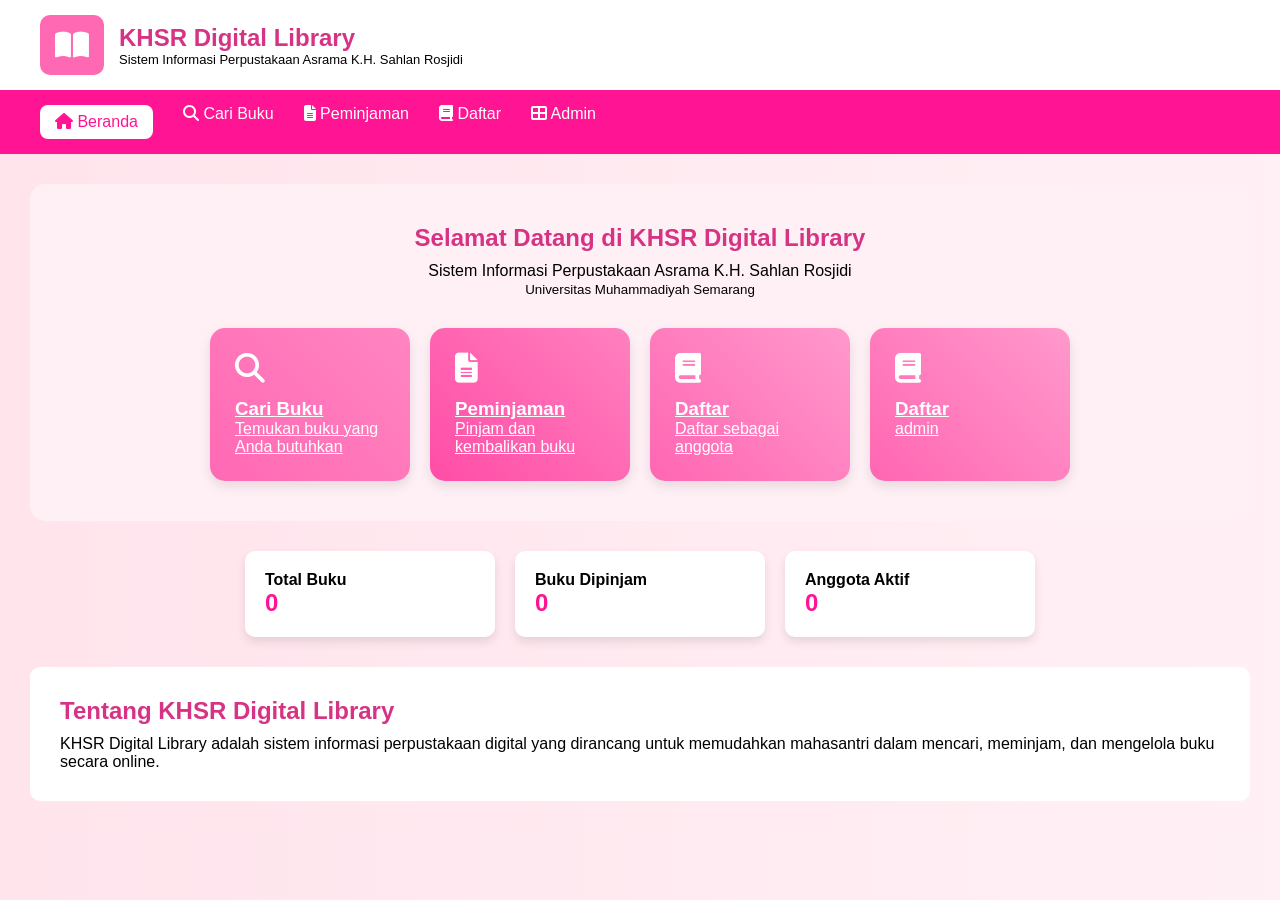
<file: index.html>
<!DOCTYPE html>
<html lang="id">
<head>
    <meta charset="UTF-8">
    <meta name="viewport" content="width=device-width, initial-scale=1.0">
    <title>KHSR Digital Library</title>
    <link rel="stylesheet" href="style.css">

    <!-- ICON -->
    <link rel="stylesheet" href="https://cdnjs.cloudflare.com/ajax/libs/font-awesome/6.5.0/css/all.min.css">
</head>
<body>

<!-- HEADER -->
<header>
    <div class="header-top">
        <div class="logo">
            <i class="fas fa-book-open"></i>
            <div>
                <h2>KHSR Digital Library</h2>
                <p>Sistem Informasi Perpustakaan Asrama K.H. Sahlan Rosjidi</p>
            </div>
        </div>
    </div>

    <!-- NAVBAR -->
<nav>
    <a href="index.html" class="active">
        <i class="fas fa-home"></i> Beranda
    </a>

    <a href="cari.html">
        <i class="fas fa-search"></i> Cari Buku
    </a>

    <a href="peminjaman.html">
        <i class="fas fa-file-alt"></i> Peminjaman
    </a>

   <a href="daftar.html">
    <i class="fas fa-book"></i> Daftar
</a>

    <a href="#">
        <i class="fas fa-th-large"></i> Admin
    </a>
</nav>
</header>

<!-- HERO -->
<section class="hero">
    <h1>Selamat Datang di KHSR Digital Library</h1>
    <p>Sistem Informasi Perpustakaan Asrama K.H. Sahlan Rosjidi</p>
    <small>Universitas Muhammadiyah Semarang</small>

    <div class="menu-cards">
        <a href="cari.html" class="card blue">
            <i class="fas fa-search"></i>
            <h3>Cari Buku</h3>
            <p>Temukan buku yang Anda butuhkan</p>
        </a>

        <a href="peminjaman.html" class="card green">
            <i class="fas fa-file-alt"></i>
            <h3>Peminjaman</h3>
            <p>Pinjam dan kembalikan buku</p>
        </a>

        <a href="daftar.html" class="card purple">
            <i class="fas fa-book"></i>
            <h3>Daftar</h3>
            <p>Daftar sebagai anggota</p>
        </a>

        <a href="admin.html" class="card purple">
            <i class="fas fa-book"></i>
            <h3>Daftar</h3>
            <p>admin</p>
        </a>
    </div>
</section>

<!-- STATS -->
<section class="stats">
    <div class="box">
        <h4>Total Buku</h4>
        <h2>0</h2>
    </div>

    <div class="box">
        <h4>Buku Dipinjam</h4>
        <h2>0</h2>
    </div>

    <div class="box">
        <h4>Anggota Aktif</h4>
        <h2>0</h2>
    </div>
</section>

<!-- ABOUT -->
<section class="about">
    <h2>Tentang KHSR Digital Library</h2>
    <p>
        KHSR Digital Library adalah sistem informasi perpustakaan digital yang dirancang
        untuk memudahkan mahasantri dalam mencari, meminjam, dan mengelola buku secara online.
    </p>
</section>

</body>
</html>
</file>
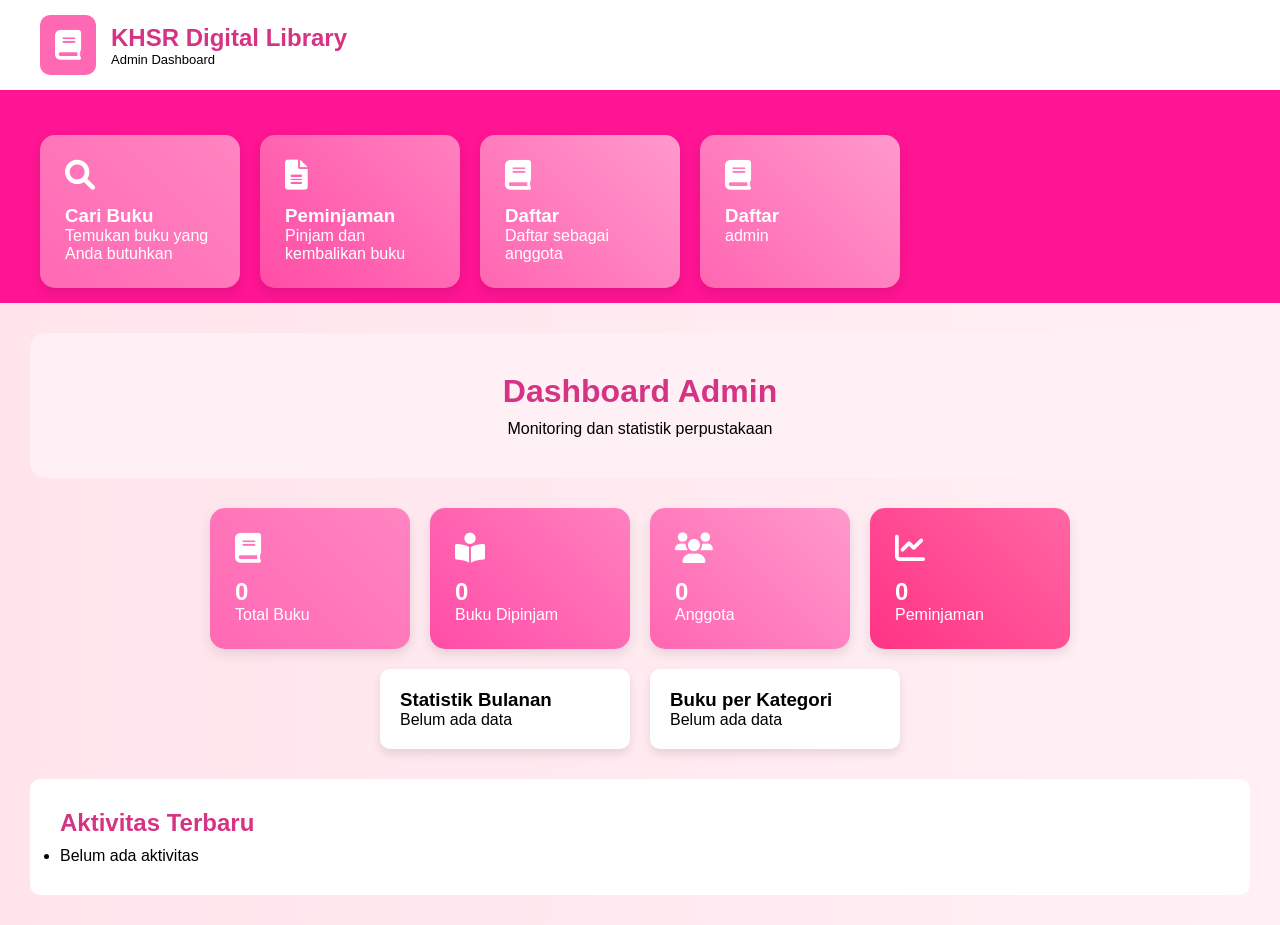
<file: admin.html>
<!DOCTYPE html>
<html>
<head>
    <title>Admin Dashboard</title>
    <link rel="stylesheet" href="style.css">

    <!-- ICON -->
    <link rel="stylesheet" href="https://cdnjs.cloudflare.com/ajax/libs/font-awesome/6.0.0/css/all.min.css">
</head>
<body>

<!-- HEADER -->
<div class="header-top">
    <div class="logo">
        <i class="fas fa-book"></i>
        <div>
            <h2>KHSR Digital Library</h2>
            <p>Admin Dashboard</p>
        </div>
    </div>
</div>

<!-- NAVBAR -->
<nav>
    <div class="menu-cards">
        <a href="cari.html" class="card blue">
            <i class="fas fa-search"></i>
            <h3>Cari Buku</h3>
            <p>Temukan buku yang Anda butuhkan</p>
        </a>

        <a href="peminjaman.html" class="card green">
            <i class="fas fa-file-alt"></i>
            <h3>Peminjaman</h3>
            <p>Pinjam dan kembalikan buku</p>
        </a>

        <a href="daftar.html" class="card purple">
            <i class="fas fa-book"></i>
            <h3>Daftar</h3>
            <p>Daftar sebagai anggota</p>
        </a>

        <a href="admin.html" class="card purple">
            <i class="fas fa-book"></i>
            <h3>Daftar</h3>
            <p>admin</p>
        </a>
</nav>

<!-- HERO -->
<div class="hero">
    <h1>Dashboard Admin</h1>
    <p>Monitoring dan statistik perpustakaan</p>
</div>

<!-- CARD STATS -->
<div class="menu-cards">

    <div class="card blue">
        <i class="fas fa-book"></i>
        <h2>0</h2>
        <p>Total Buku</p>
    </div>

    <div class="card green">
        <i class="fas fa-book-reader"></i>
        <h2>0</h2>
        <p>Buku Dipinjam</p>
    </div>

    <div class="card purple">
        <i class="fas fa-users"></i>
        <h2>0</h2>
        <p>Anggota</p>
    </div>

    <div class="card orange">
        <i class="fas fa-chart-line"></i>
        <h2>0</h2>
        <p>Peminjaman</p>
    </div>

</div>


<!-- GRAFIK / STAT -->
<div class="stats">

    <div class="box">
        <h3>Statistik Bulanan</h3>
        <p>Belum ada data</p>
    </div>

    <div class="box">
        <h3>Buku per Kategori</h3>
        <p>Belum ada data</p>
    </div>

</div>

<!-- AKTIVITAS -->
<div class="about">
    <h2>Aktivitas Terbaru</h2>
    <ul>
        <li>Belum ada aktivitas</li>
    </ul>
</div>

</body>
</html>
</file>
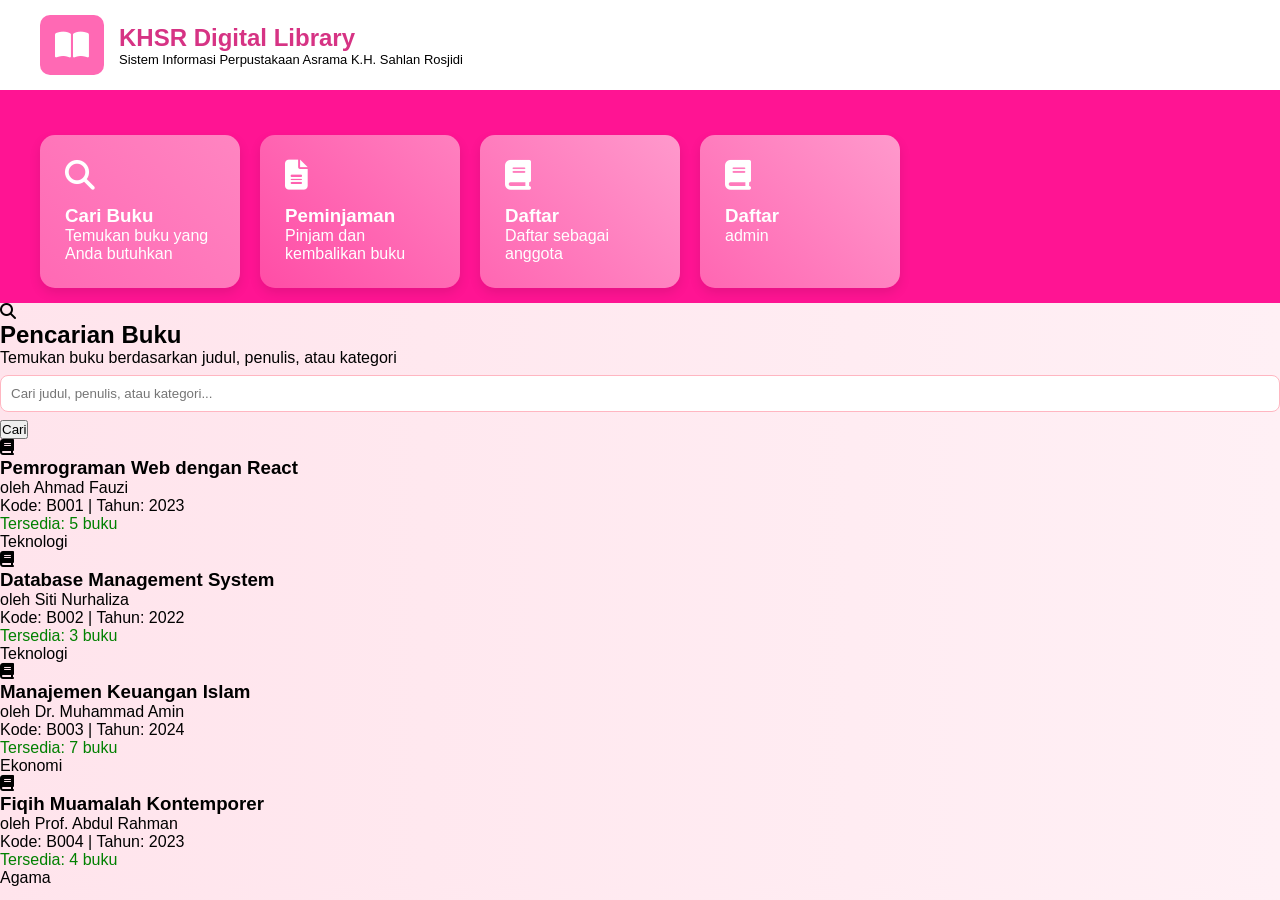
<file: cari.html>
<!DOCTYPE html>
<html lang="id">
<head>
    <meta charset="UTF-8">
    <title>Pencarian Buku</title>

    <!-- BASE PATH (BIAR LINK AMAN) -->
    <base href="./">

    <link rel="stylesheet" href="style.css">

    <!-- ICON -->
    <link rel="stylesheet" href="https://cdnjs.cloudflare.com/ajax/libs/font-awesome/6.5.0/css/all.min.css">
</head>
<body>

<!-- HEADER -->
<header>
    <div class="header-top">
        <div class="logo">
            <i class="fas fa-book-open"></i>
            <div>
                <h2>KHSR Digital Library</h2>
                <p>Sistem Informasi Perpustakaan Asrama K.H. Sahlan Rosjidi</p>
            </div>
        </div>
    </div>

    <!-- NAVBAR -->
<nav>
  <div class="menu-cards">
        <a href="cari.html" class="card blue">
            <i class="fas fa-search"></i>
            <h3>Cari Buku</h3>
            <p>Temukan buku yang Anda butuhkan</p>
        </a>

        <a href="peminjaman.html" class="card green">
            <i class="fas fa-file-alt"></i>
            <h3>Peminjaman</h3>
            <p>Pinjam dan kembalikan buku</p>
        </a>

        <a href="daftar.html" class="card purple">
            <i class="fas fa-book"></i>
            <h3>Daftar</h3>
            <p>Daftar sebagai anggota</p>
        </a>


   <a href="admin.html" class="card purple">
            <i class="fas fa-book"></i>
            <h3>Daftar</h3>
            <p>admin</p>
        </a>
</nav>
</header>

<!-- SEARCH -->
<section class="search-section">

    <div class="search-container">
        <div class="search-header">
            <i class="fas fa-search"></i>
            <div>
                <h2>Pencarian Buku</h2>
                <p>Temukan buku berdasarkan judul, penulis, atau kategori</p>
            </div>
        </div>

        <div class="search-bar">
            <input type="text" id="searchInput" placeholder="Cari judul, penulis, atau kategori...">
            <button onclick="cariBuku()">Cari</button>
        </div>
    </div>

    <!-- HASIL -->
    <div id="hasilBuku" class="book-list"></div>

</section>

<script>
// DATA BUKU
const dataBuku = [
    {judul:"Pemrograman Web dengan React", penulis:"Ahmad Fauzi", kategori:"Teknologi", tahun:2023, kode:"B001", stok:5},
    {judul:"Database Management System", penulis:"Siti Nurhaliza", kategori:"Teknologi", tahun:2022, kode:"B002", stok:3},
    {judul:"Manajemen Keuangan Islam", penulis:"Dr. Muhammad Amin", kategori:"Ekonomi", tahun:2024, kode:"B003", stok:7},
    {judul:"Fiqih Muamalah Kontemporer", penulis:"Prof. Abdul Rahman", kategori:"Agama", tahun:2023, kode:"B004", stok:4}
];

// tampil awal
tampilkanBuku(dataBuku);

// fungsi pencarian
function cariBuku() {
    const keyword = document.getElementById("searchInput").value.toLowerCase();

    const hasil = dataBuku.filter(buku =>
        buku.judul.toLowerCase().includes(keyword) ||
        buku.penulis.toLowerCase().includes(keyword) ||
        buku.kategori.toLowerCase().includes(keyword)
    );

    tampilkanBuku(hasil);
}

// tampilkan buku
function tampilkanBuku(list) {
    const container = document.getElementById("hasilBuku");
    container.innerHTML = "";

    if (list.length === 0) {
        container.innerHTML = "<p>Buku tidak ditemukan</p>";
        return;
    }

    list.forEach(buku => {
        container.innerHTML += `
        <div class="book-card">
            <div class="book-left">
                <div class="book-icon">
                    <i class="fas fa-book"></i>
                </div>
                <div class="book-info">
                    <h3>${buku.judul}</h3>
                    <p>oleh ${buku.penulis}</p>
                    <p>Kode: ${buku.kode} | Tahun: ${buku.tahun}</p>
                    <p style="color:green;">Tersedia: ${buku.stok} buku</p>
                </div>
            </div>

            <div class="book-right">
                <span class="badge">${buku.kategori}</span>
            </div>
        </div>
        `;
    });
}

// BACKUP NAVIGASI (ANTI ERROR)
function goHome(e) {
    e.preventDefault();
    window.location.href = "index.html";
}
</script>

</body>
</html>
</file>
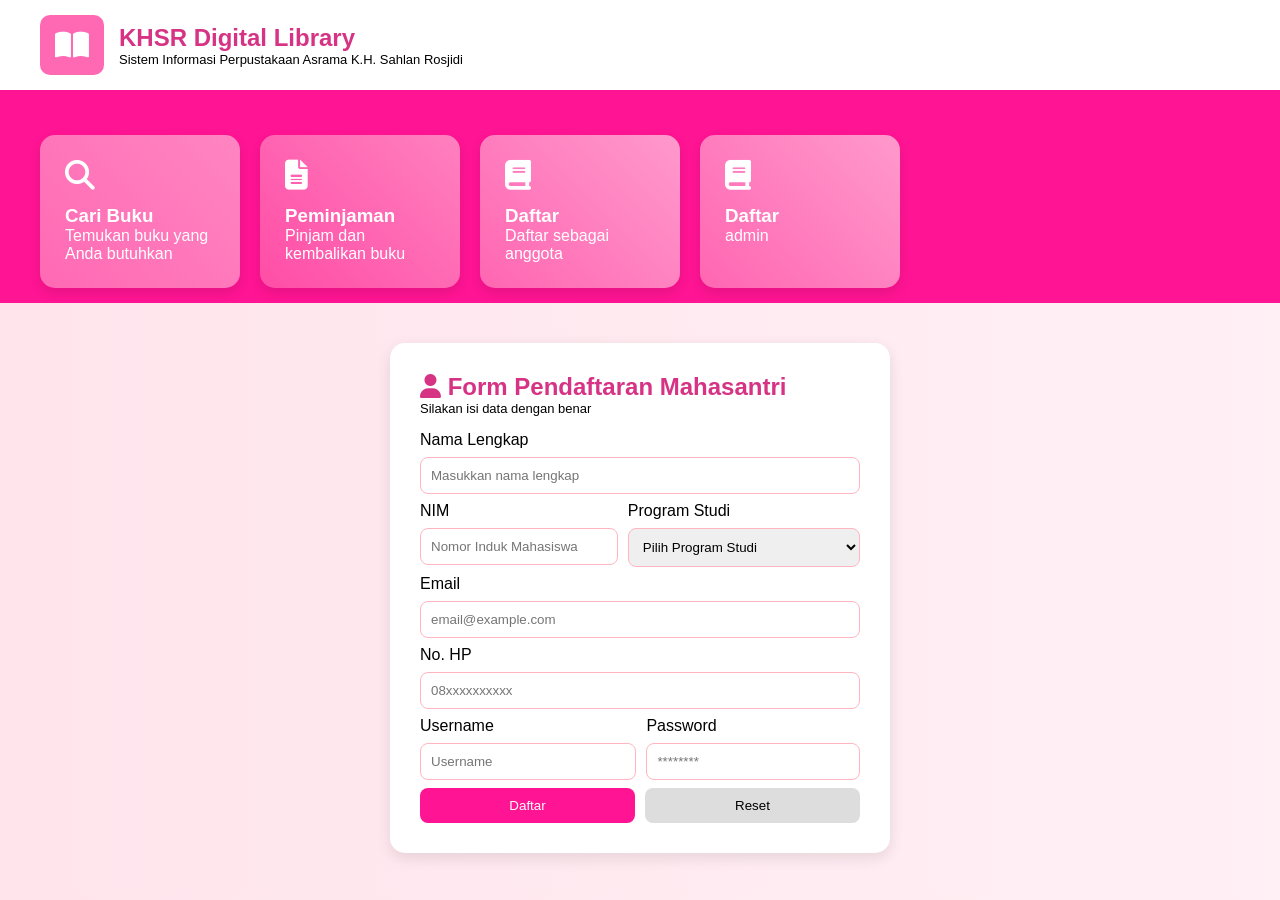
<file: daftar.html>
<!DOCTYPE html>
<html lang="id">
<head>
    <meta charset="UTF-8">
    <meta name="viewport" content="width=device-width, initial-scale=1.0">
    <title>Daftar - KHSR Digital Library</title>

    <link rel="stylesheet" href="style.css">

    <!-- ICON -->
    <link rel="stylesheet" href="https://cdnjs.cloudflare.com/ajax/libs/font-awesome/6.5.0/css/all.min.css">
</head>
<body>

<!-- HEADER -->
<header>
    <div class="header-top">
        <div class="logo">
            <i class="fas fa-book-open"></i>
            <div>
                <h2>KHSR Digital Library</h2>
                <p>Sistem Informasi Perpustakaan Asrama K.H. Sahlan Rosjidi</p>
            </div>
        </div>
    </div>

    <!-- NAVBAR -->
    <nav>
       <div class="menu-cards">
        <a href="cari.html" class="card blue">
            <i class="fas fa-search"></i>
            <h3>Cari Buku</h3>
            <p>Temukan buku yang Anda butuhkan</p>
        </a>

        <a href="peminjaman.html" class="card green">
            <i class="fas fa-file-alt"></i>
            <h3>Peminjaman</h3>
            <p>Pinjam dan kembalikan buku</p>
        </a>

        <a href="daftar.html" class="card purple">
            <i class="fas fa-book"></i>
            <h3>Daftar</h3>
            <p>Daftar sebagai anggota</p>
        </a>


        <a href="admin.html" class="card purple">
            <i class="fas fa-book"></i>
            <h3>Daftar</h3>
            <p>admin</p>
        </a>
    </nav>
</header>

<!-- FORM DAFTAR -->
<section class="daftar">
    <div class="form-box">

        <h2><i class="fas fa-user"></i> Form Pendaftaran Mahasantri</h2>
        <p>Silakan isi data dengan benar</p>

        <form>

            <label>Nama Lengkap</label>
            <input type="text" placeholder="Masukkan nama lengkap">

            <div class="row">
                <div>
                    <label>NIM</label>
                    <input type="text" placeholder="Nomor Induk Mahasiswa">
                </div>

                <div>
                    <label>Program Studi</label>
                    <select>
                        <option>Pilih Program Studi</option>
                        <option>Informatika</option>
                        <option>Sistem Informasi</option>
                    </select>
                </div>
            </div>

            <label>Email</label>
            <input type="email" placeholder="email@example.com">

            <label>No. HP</label>
            <input type="text" placeholder="08xxxxxxxxxx">

            <div class="row">
                <div>
                    <label>Username</label>
                    <input type="text" placeholder="Username">
                </div>

                <div>
                    <label>Password</label>
                    <input type="password" placeholder="********">
                </div>
            </div>

            <div class="btn-group">
                <button type="submit" class="btn-daftar">Daftar</button>
                <button type="reset" class="btn-reset">Reset</button>
            </div>

        </form>

    </div>
</section>

</body>
</html>
</file>
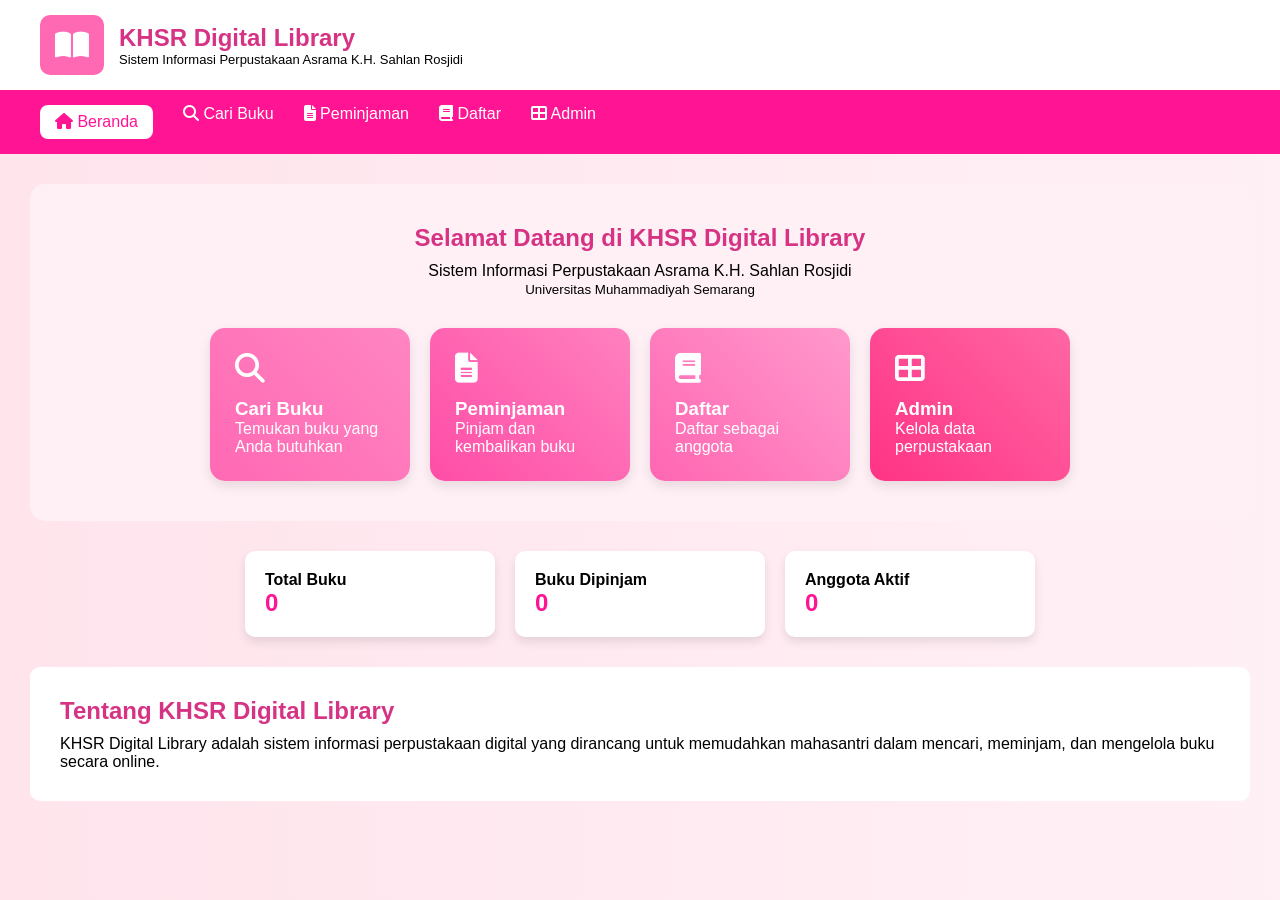
<file: indek.html>
<!DOCTYPE html>
<html lang="id">
<head>
    <meta charset="UTF-8">
    <meta name="viewport" content="width=device-width, initial-scale=1.0">
    <title>KHSR Digital Library</title>
    <link rel="stylesheet" href="style.css">

    <!-- ICON -->
    <link rel="stylesheet" href="https://cdnjs.cloudflare.com/ajax/libs/font-awesome/6.5.0/css/all.min.css">
</head>
<body>

<!-- HEADER -->
<header>
    <div class="header-top">
        <div class="logo">
            <i class="fas fa-book-open"></i>
            <div>
                <h2>KHSR Digital Library</h2>
                <p>Sistem Informasi Perpustakaan Asrama K.H. Sahlan Rosjidi</p>
            </div>
        </div>
    </div>

    <!-- NAVBAR -->
    <nav>
        <a class="active"><i class="fas fa-home"></i> Beranda</a>
        <a><i class="fas fa-search"></i> Cari Buku</a>
        <a><i class="fas fa-file-alt"></i> Peminjaman</a>
        <a><i class="fas fa-book"></i> Daftar</a>
        <a><i class="fas fa-th-large"></i> Admin</a>
    </nav>
</header>

<!-- HERO -->
<section class="hero">
    <h1>Selamat Datang di KHSR Digital Library</h1>
    <p>Sistem Informasi Perpustakaan Asrama K.H. Sahlan Rosjidi</p>
    <small>Universitas Muhammadiyah Semarang</small>

    <div class="menu-cards">
        <div class="card blue">
            <i class="fas fa-search"></i>
            <h3>Cari Buku</h3>
            <p>Temukan buku yang Anda butuhkan</p>
        </div>

        <div class="card green">
            <i class="fas fa-file-alt"></i>
            <h3>Peminjaman</h3>
            <p>Pinjam dan kembalikan buku</p>
        </div>

        <div class="card purple">
            <i class="fas fa-book"></i>
            <h3>Daftar</h3>
            <p>Daftar sebagai anggota</p>
        </div>

        <div class="card orange">
            <i class="fas fa-th-large"></i>
            <h3>Admin</h3>
            <p>Kelola data perpustakaan</p>
        </div>
    </div>
</section>

<!-- STATS -->
<section class="stats">
    <div class="box">
        <h4>Total Buku</h4>
        <h2>0</h2>
    </div>

    <div class="box">
        <h4>Buku Dipinjam</h4>
        <h2>0</h2>
    </div>

    <div class="box">
        <h4>Anggota Aktif</h4>
        <h2>0</h2>
    </div>
</section>

<!-- ABOUT -->
<section class="about">
    <h2>Tentang KHSR Digital Library</h2>
    <p>
        KHSR Digital Library adalah sistem informasi perpustakaan digital yang dirancang
        untuk memudahkan mahasantri dalam mencari, meminjam, dan mengelola buku secara online.
    </p>
</section>

</body>
</html>
</file>
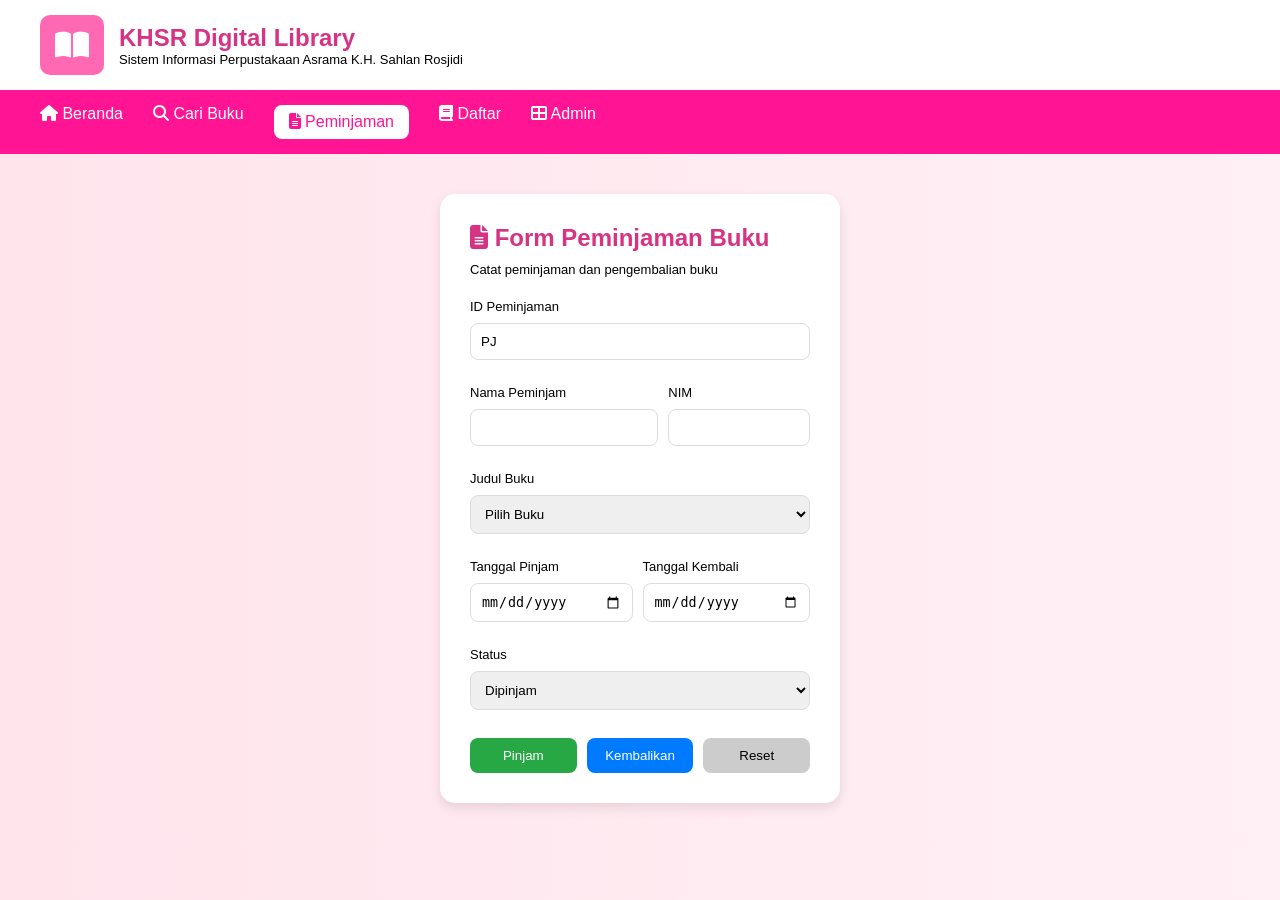
<file: peminjaman.html>
<!DOCTYPE html>
<html lang="id">
<head>
    <meta charset="UTF-8">
    <title>Peminjaman Buku</title>

    <link rel="stylesheet" href="style.css">

    <!-- ICON -->
    <link rel="stylesheet" href="https://cdnjs.cloudflare.com/ajax/libs/font-awesome/6.5.0/css/all.min.css">

    <style>
        .form-container {
            display: flex;
            justify-content: center;
            margin: 40px;
        }

        .form-box {
            background: white;
            padding: 30px;
            width: 400px;
            border-radius: 15px;
            box-shadow: 0 5px 12px rgba(0,0,0,0.1);
        }

        .form-box h2 {
            color: #d63384;
            margin-bottom: 10px;
        }

        .form-box p {
            font-size: 13px;
            margin-bottom: 20px;
        }

        .form-group {
            margin-bottom: 15px;
        }

        .form-group label {
            font-size: 13px;
        }

        .form-group input,
        .form-group select {
            width: 100%;
            padding: 10px;
            border-radius: 8px;
            border: 1px solid #ddd;
        }

        .row {
            display: flex;
            gap: 10px;
        }

        .btn-group {
            display: flex;
            gap: 10px;
            margin-top: 20px;
        }

        .btn {
            flex: 1;
            padding: 10px;
            border: none;
            border-radius: 8px;
            color: white;
            cursor: pointer;
        }

        .btn-pinjam { background: #28a745; }
        .btn-kembali { background: #007bff; }
        .btn-reset { background: #ccc; color: black; }
    </style>
</head>

<body>

<!-- HEADER -->
<header>
    <div class="header-top">
        <div class="logo">
            <i class="fas fa-book-open"></i>
            <div>
                <h2>KHSR Digital Library</h2>
                <p>Sistem Informasi Perpustakaan Asrama K.H. Sahlan Rosjidi</p>
            </div>
        </div>
    </div>

    <nav>
        <a href="index.html"><i class="fas fa-home"></i> Beranda</a>
        <a href="cari.html"><i class="fas fa-search"></i> Cari Buku</a>
        <a href="peminjaman.html" class="active"><i class="fas fa-file-alt"></i> Peminjaman</a>
        <a><i class="fas fa-book"></i> Daftar</a>
        <a><i class="fas fa-th-large"></i> Admin</a>
    </nav>
</header>

<!-- FORM -->
<section class="form-container">
    <div class="form-box">

        <h2><i class="fas fa-file-alt"></i> Form Peminjaman Buku</h2>
        <p>Catat peminjaman dan pengembalian buku</p>

        <div class="form-group">
            <label>ID Peminjaman</label>
            <input type="text" id="id" value="PJ" readonly>
        </div>

        <div class="row">
            <div class="form-group">
                <label>Nama Peminjam</label>
                <input type="text" id="nama">
            </div>

            <div class="form-group">
                <label>NIM</label>
                <input type="text" id="nim">
            </div>
        </div>

        <div class="form-group">
            <label>Judul Buku</label>
            <select id="buku">
                <option>Pilih Buku</option>
                <option>Pemrograman Web dengan React</option>
                <option>Database Management System</option>
                <option>Manajemen Keuangan Islam</option>
            </select>
        </div>

        <div class="row">
            <div class="form-group">
                <label>Tanggal Pinjam</label>
                <input type="date" id="pinjam">
            </div>

            <div class="form-group">
                <label>Tanggal Kembali</label>
                <input type="date" id="kembali">
            </div>
        </div>

        <div class="form-group">
            <label>Status</label>
            <select id="status">
                <option>Dipinjam</option>
                <option>Dikembalikan</option>
            </select>
        </div>

        <div class="btn-group">
            <button class="btn btn-pinjam" onclick="pinjam()">Pinjam</button>
            <button class="btn btn-kembali" onclick="kembali()">Kembalikan</button>
            <button class="btn btn-reset" onclick="resetForm()">Reset</button>
        </div>

    </div>
</section>

<script>
function pinjam() {
    alert("Buku berhasil dipinjam!");
}

function kembali() {
    alert("Buku berhasil dikembalikan!");
}

function resetForm() {
    document.getElementById("nama").value = "";
    document.getElementById("nim").value = "";
    document.getElementById("buku").selectedIndex = 0;
    document.getElementById("pinjam").value = "";
    document.getElementById("kembali").value = "";
}
</script>

</body>
</html>
</file>
<file: style.css>
* {
    margin: 0;
    padding: 0;
    box-sizing: border-box;
}

body {
    font-family: 'Segoe UI', sans-serif;
    background: linear-gradient(to right, #ffe4ec, #fff0f5);
}

/* HEADER */
.header-top {
    background: white;
    padding: 15px 40px;
}

.logo {
    display: flex;
    align-items: center;
    gap: 15px;
}

.logo i {
    font-size: 30px;
    color: white;
    background: #ff69b4; /* PINK */
    padding: 15px;
    border-radius: 10px;
}

.logo h2 {
    color: #d63384; /* PINK DARK */
}

.logo p {
    font-size: 13px;
}

/* NAVBAR */
nav {
    background: #ff1493; /* PINK */
    display: flex;
    gap: 30px;
    padding: 15px 40px;
}

nav a {
    color: white;
    text-decoration: none;
    cursor: pointer;
}

nav a.active {
    background: #ffffff;
    color: #ff1493;
    padding: 8px 15px;
    border-radius: 8px;
}

/* HERO */
.hero {
    text-align: center;
    background: #fff0f5;
    margin: 30px;
    padding: 40px;
    border-radius: 15px;
}

.hero h1 {
    color: #d63384;
    margin-bottom: 10px;
}

/* CARD MENU */
.menu-cards {
    display: flex;
    justify-content: center;
    gap: 20px;
    margin-top: 30px;
}

.card {
    width: 200px;
    padding: 25px;
    border-radius: 15px;
    color: white;
    text-align: left;
    box-shadow: 0 5px 12px rgba(0,0,0,0.1);
}

.card i {
    font-size: 30px;
    margin-bottom: 15px;
}

/* SEMUA CARD JADI PINK VARIASI */
.blue { background: linear-gradient(45deg, #ff69b4, #ff85c1); }
.green { background: linear-gradient(45deg, #ff4da6, #ff80bf); }
.purple { background: linear-gradient(45deg, #ff66b2, #ff99cc); }
.orange { background: linear-gradient(45deg, #ff3385, #ff66a3); }

/* STATS */
.stats {
    display: flex;
    justify-content: center;
    gap: 20px;
    margin: 20px;
}

.box {
    background: white;
    padding: 20px;
    width: 250px;
    border-radius: 10px;
    box-shadow: 0 5px 10px rgba(0,0,0,0.1);
}

.box h2 {
    color: #ff1493;
}

/* ABOUT */
.about {
    background: white;
    margin: 30px;
    padding: 30px;
    border-radius: 10px;
}

.about h2 {
    color: #d63384;
    margin-bottom: 10px;
}
.daftar {
    display: flex;
    justify-content: center;
    margin: 40px;
}

.form-box {
    background: white;
    padding: 30px;
    width: 500px;
    border-radius: 15px;
    box-shadow: 0 5px 15px rgba(0,0,0,0.1);
}

.form-box h2 {
    color: #d63384;
}

.form-box p {
    font-size: 13px;
    margin-bottom: 15px;
}

input, select {
    width: 100%;
    padding: 10px;
    margin: 8px 0;
    border-radius: 8px;
    border: 1px solid #ffb6c1;
}

.row {
    display: flex;
    gap: 10px;
}

.btn-group {
    display: flex;
    gap: 10px;
}

.btn-daftar {
    flex: 1;
    background: #ff1493;
    color: white;
    padding: 10px;
    border: none;
    border-radius: 8px;
}

.btn-reset {
    flex: 1;
    background: #ddd;
    padding: 10px;
    border: none;
    border-radius: 8px;
}
</file>
